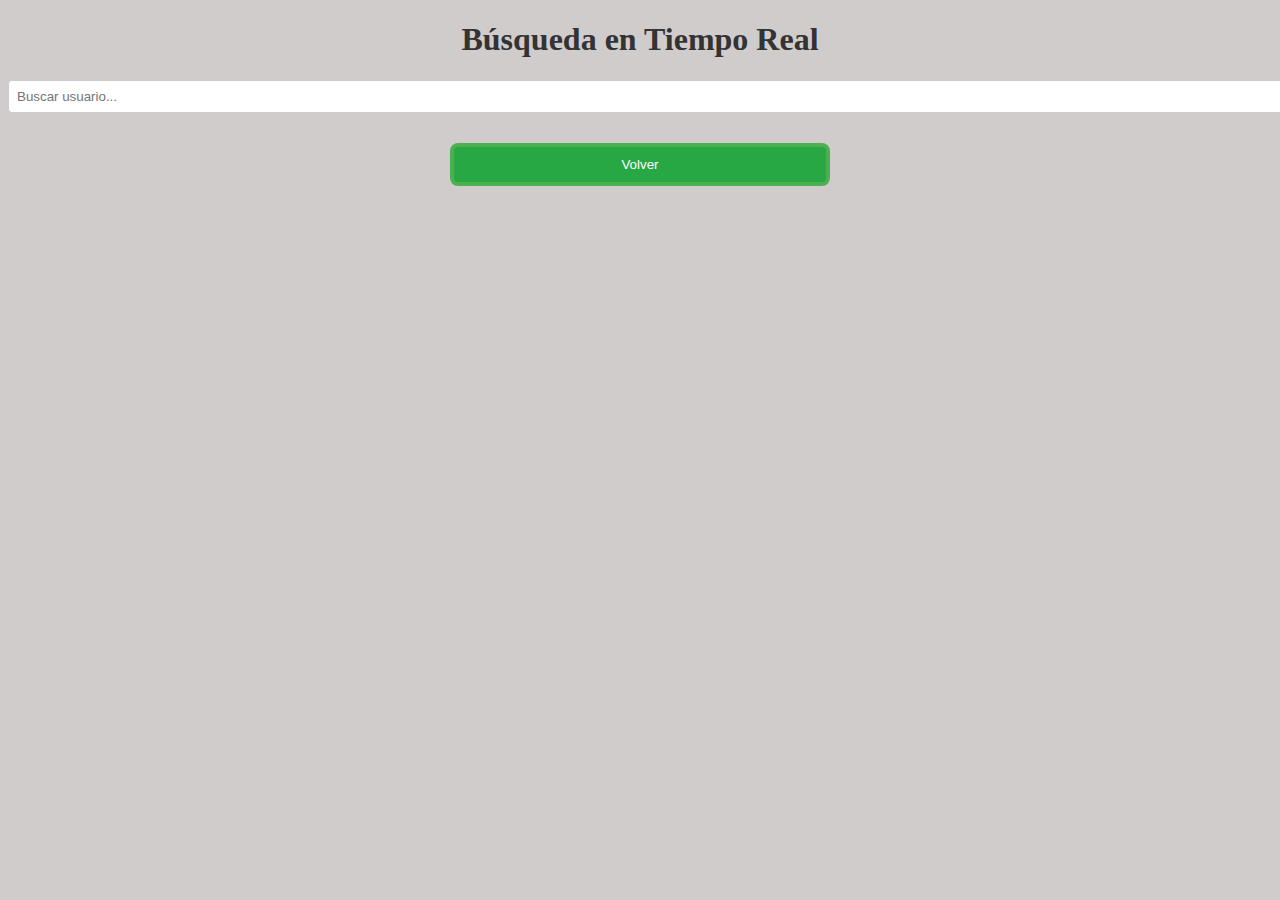
<file: busqueda.html>
<!DOCTYPE html>
<html lang="es">
<head>
  <meta charset="UTF-8">
  <meta name="viewport" content="width=device-width, initial-scale=1.0">
  <title>Búsqueda en Tiempo Real</title>
  <link rel="stylesheet" href="styles.css">
</head>
<body>
  <div id="navbar"></div>
  <h1>Búsqueda en Tiempo Real</h1>
  <input type="text" id="search" placeholder="Buscar usuario..." />
  <ul id="results"></ul>

  <script src="navbar.html"></script>
  <script>
    document.getElementById('search').addEventListener('keyup', function() {
      const query = this.value;
      fetch(`/buscar?query=${query}`)
        .then(res => res.json())
        .then(data => {
          const results = document.getElementById('results');
          results.innerHTML = '';
          data.forEach(medicos => {
            const li = document.createElement('li');
            li.textContent = `${medicos.nombre} (${medicos.especialidad})`;
            results.appendChild(li);
          });
        });
    });
  </script>
  <button onclick="window.location.href='/'">Volver</button>
</body>
</html>
</file>
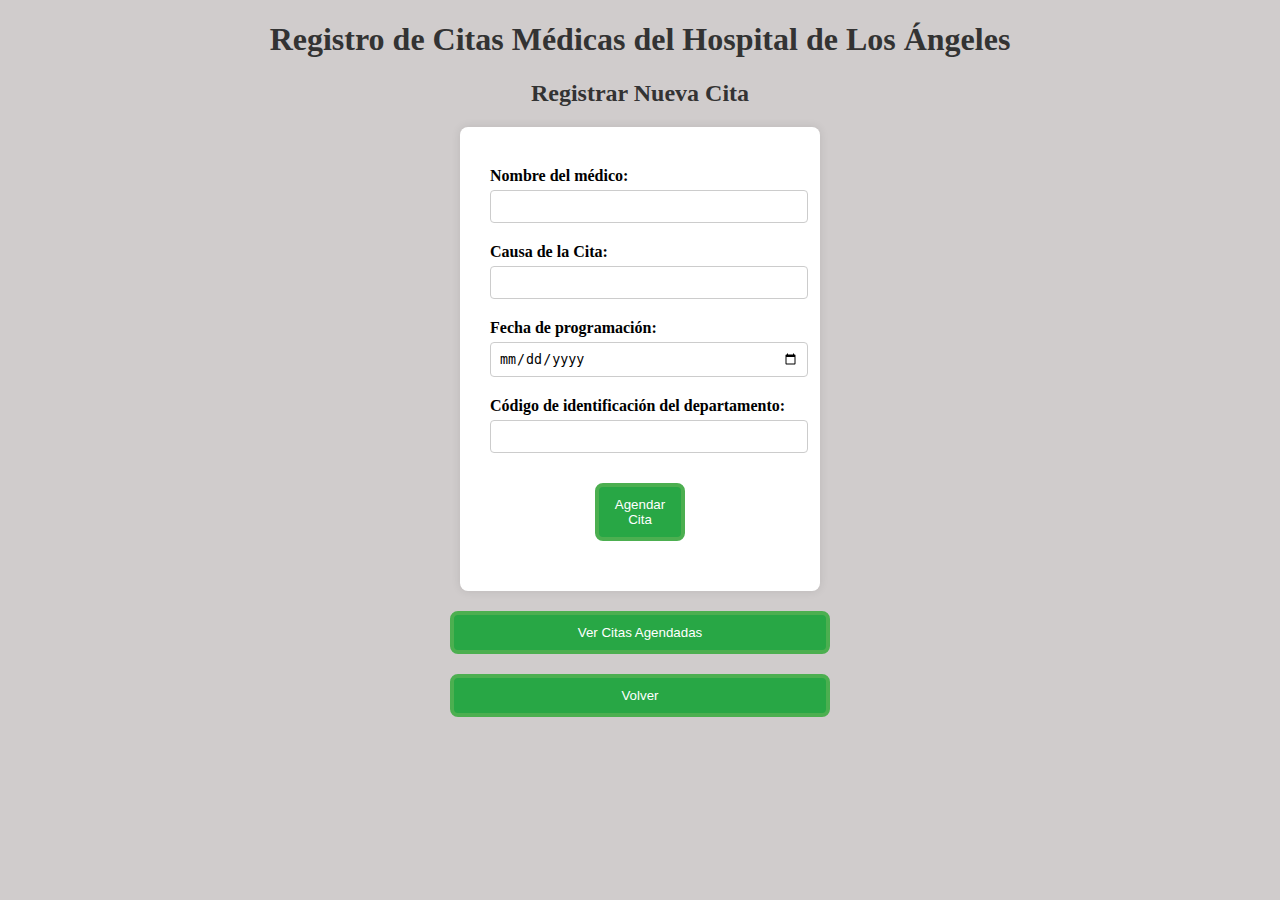
<file: citas.html>
<!DOCTYPE html>
<html lang="es">
<head>
  <meta charset="UTF-8">
  <meta name="viewport" content="width=device-width, initial-scale=1.0">
  <title>Registro de Citas Médicas - Hospital de Los Ángeles</title>
  <link rel="stylesheet" href="/styles.css">
</head>
<body>
  <header>
    <h1>Registro de Citas Médicas del Hospital de Los Ángeles</h1>
  </header>

  <main>
    <section>
      <h2>Registrar Nueva Cita</h2>
      <form action="/citas" method="POST">
        <div>
          <label for="nombre_doc">Nombre del médico:</label>
          <input type="text" id="nombre_doc" name="nombre_doc" required>
        </div>

        <div>
          <label for="causa">Causa de la Cita:</label>
          <input type="text" id="causa" name="causa" required>
        </div>

        <div>
          <label for="fecha_programada">Fecha de programación:</label>
          <input type="date" id="fecha_programada" name="fecha_programada" required>
        </div>

        <div>
          <label for="departamento_id">Código de identificación del departamento:</label>
          <input type="text" id="departamento_id" name="departamento_id" required>
        </div>

        <div class="buttons">
          <button type="submit">Agendar Cita</button>
        </div>
      </form>
    </section>

    <section>
      <button onclick="window.location.href='/citas-registro'">Ver Citas Agendadas</button>
    </section>

    <section>
      <button onclick="window.location.href='/'">Volver</button>
    </section>
  </main>
</body>
</html>
</file>
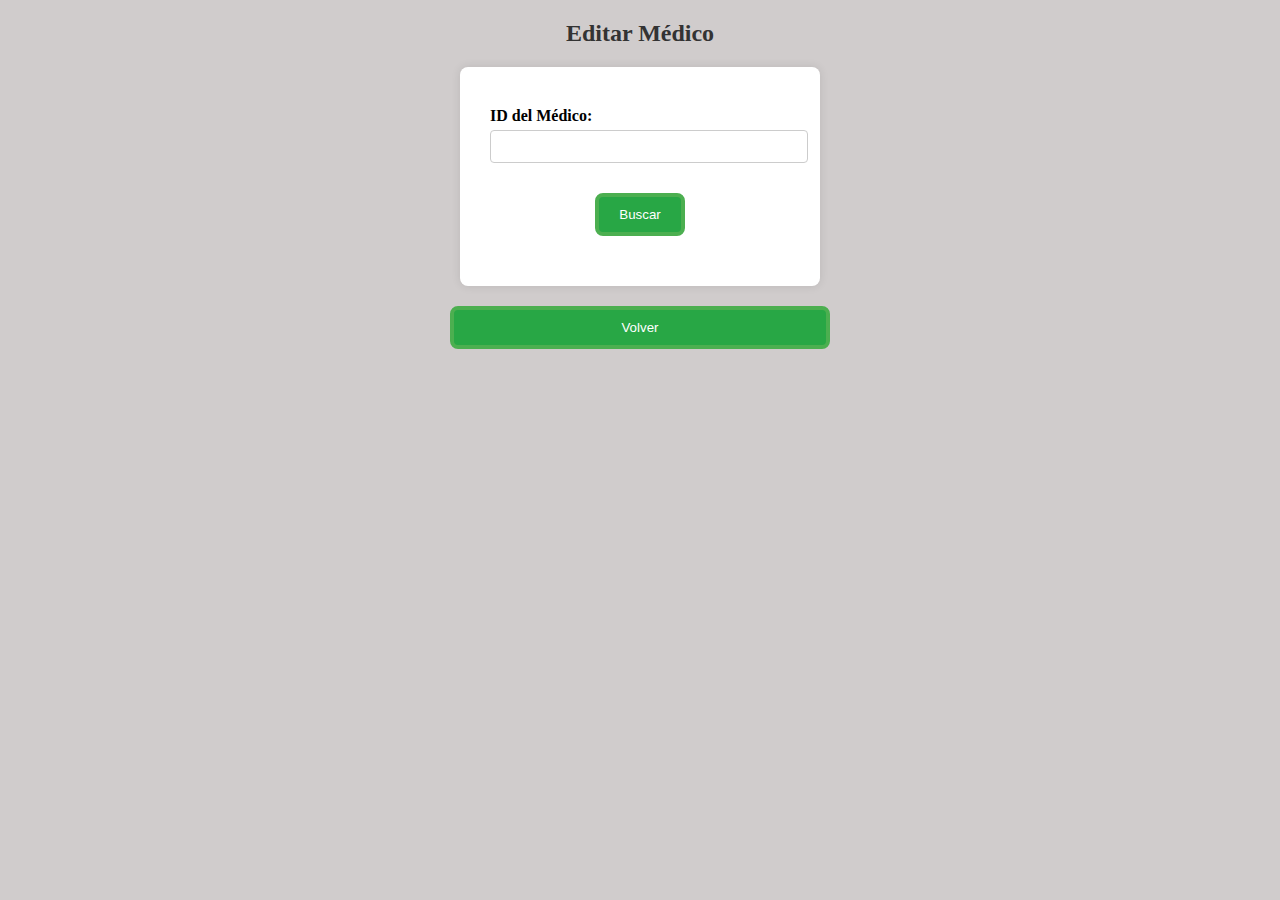
<file: editar-medicos.html>
<!DOCTYPE html>
<html lang="es">
<head>
  <meta charset="UTF-8">
  <title>Editar Registro de Médicos</title>
  <link rel="stylesheet" href="/styles.css">
</head>
<body>
  <link rel="stylesheet" href="/styles.css">

  <h2>Editar Médico</h2>
  <form id="buscarMedicoForm">
    <label for="medicos-id">ID del Médico:</label>
    <input type="number" id="medicos-id" required>
    <button type="button" onclick="buscarMedico()">Buscar</button>
  </form>
  
  <form id="editarMedicoForm" style="display: none;" method="POST" action="/editar-medicos">
    <input type="hidden" id="medicos-id-hidden" name="id">
    
    <label for="nombre">Nombre:</label>
    <input type="text" id="nombre" name="nombre" required>

    <label for="especialidad">Especialidad:</label>
    <input type="text" id="especialidad" name="especialidad" required>

    <label for="departamento_id">Código de identificación del departamento:</label>
    <input type="number" id="departamento_id" name="departamento_id" required>

    <button type="submit">Guardar Cambios</button>
    <button type="button" onclick="eliminarMedico()">Eliminar Médico</button>
  </form>

  <script>
    function buscarMedico() {
      const medicoId = document.getElementById('medicos-id').value;
      fetch(`/obtener-medico/${medicoId}`)
        .then(response => {
          if (!response.ok) throw new Error('Médico no encontrado');
          return response.json();
        })
        .then(data => {
          document.getElementById('editarMedicoForm').style.display = 'block';
          document.getElementById('medicos-id-hidden').value = data.id;
          document.getElementById('nombre').value = data.nombre;
          document.getElementById('especialidad').value = data.especialidad;
          document.getElementById('departamento_id').value = data.departamento_id;
        })
        .catch(error => alert(error.message));
    }

    function eliminarMedico() {
      const medicoId = document.getElementById('medicos-id-hidden').value;
      if (confirm('¿Estás seguro de que deseas eliminar a este médico?')) {
        fetch(`/eliminar-medico/${medicoId}`, {
          method: 'DELETE'
        })
        .then(response => {
          if (response.ok) {
            alert('Médico eliminado correctamente.');
            window.location.href = '/';
          } else {
            alert('Error al eliminar el médico.');
          }
        })
        .catch(error => console.error('Error al eliminar el médico:', error));
      }
    }
  </script>

  <button onclick="window.location.href='/'">Volver</button>
</body>
</html>
</file>
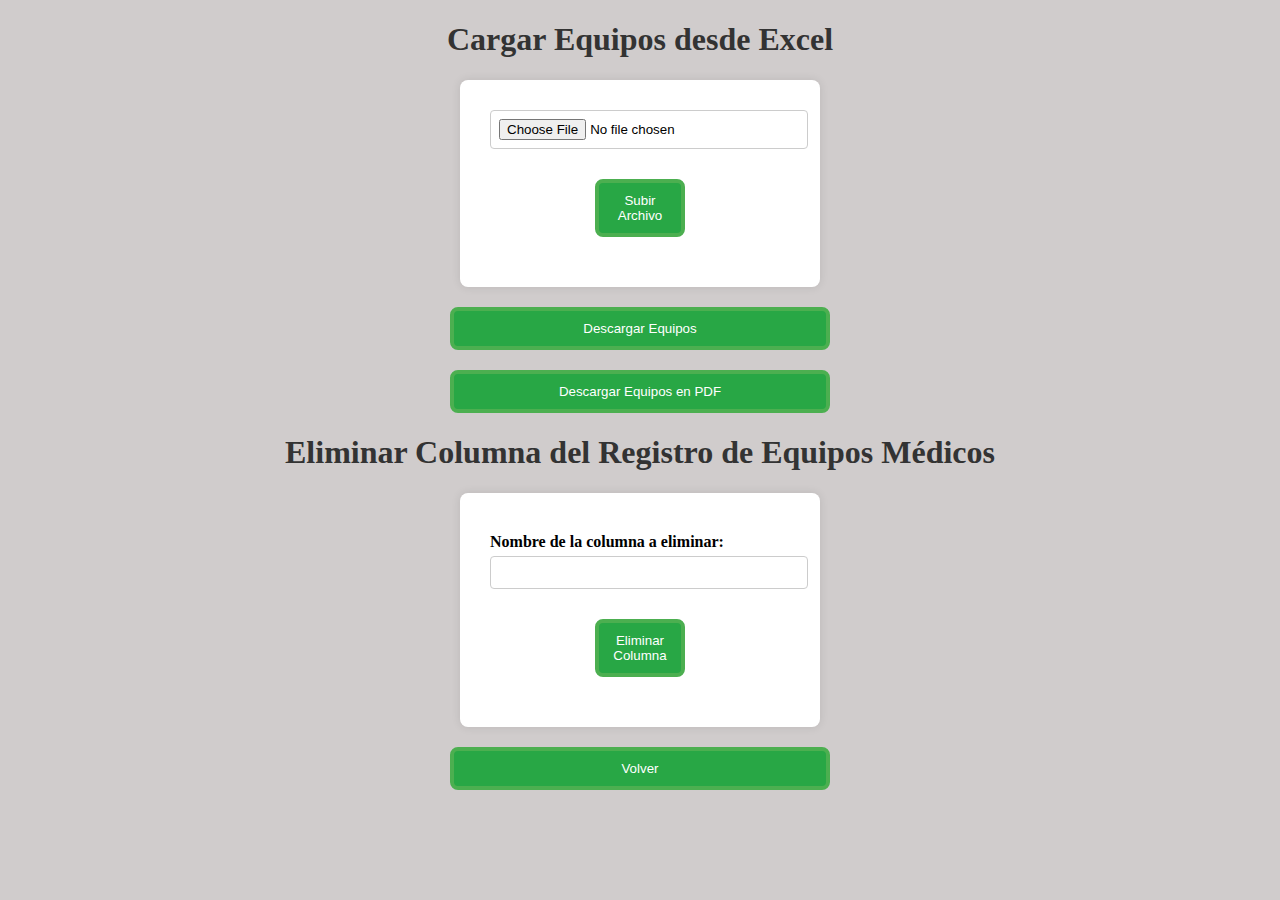
<file: equipos.html>
<!DOCTYPE html>
<html lang="es">
<head>
  <meta charset="UTF-8">
  <meta name="viewport" content="width=device-width, initial-scale=1.0">
  <title>Equipos</title>
  <link rel="stylesheet" href="styles.css">
</head>
<body>
  <div id="navbar"></div>
  <h1>Cargar Equipos desde Excel</h1>
  <form action="/upload" method="POST" enctype="multipart/form-data">
    <input type="file" name="excelFile" accept=".xlsx" />
    <button type="submit">Subir Archivo</button>
  </form>

  <script src="navbar.html"></script>
  <button onclick="window.location.href='/download'">Descargar Equipos</button>
  <button onclick="window.location.href='/download-pdf'">Descargar Equipos en PDF</button>
</body>
<head>
    <meta charset="UTF-8">
    <meta name="viewport" content="width=device-width, initial-scale=1.0">
    <title>Eliminar Columna de Equipos</title>
    <link rel="stylesheet" href="/styles.css">
</head>
<body>
    <h1>Eliminar Columna del Registro de Equipos Médicos</h1>
    <form action="/eliminar-columna" method="POST" onsubmit="return confirm('¿Estás seguro de que deseas eliminar esta columna?')">
      <label for="columna">Nombre de la columna a eliminar:</label>
      <input type="text" id="columna" name="columna" required>
      <button type="submit">Eliminar Columna</button>
  </form>  
    <button onclick="window.location.href='/'">Volver</button>

    <script>
        const form = document.querySelector('form');
        form.addEventListener('submit', (event) => {
            const columna = document.getElementById('columna').value;
            if (!confirm(`¿Estás seguro de realizar esta accion?`)) {
                event.preventDefault();
            }
        });
    </script>
</body>
</html>
</file>
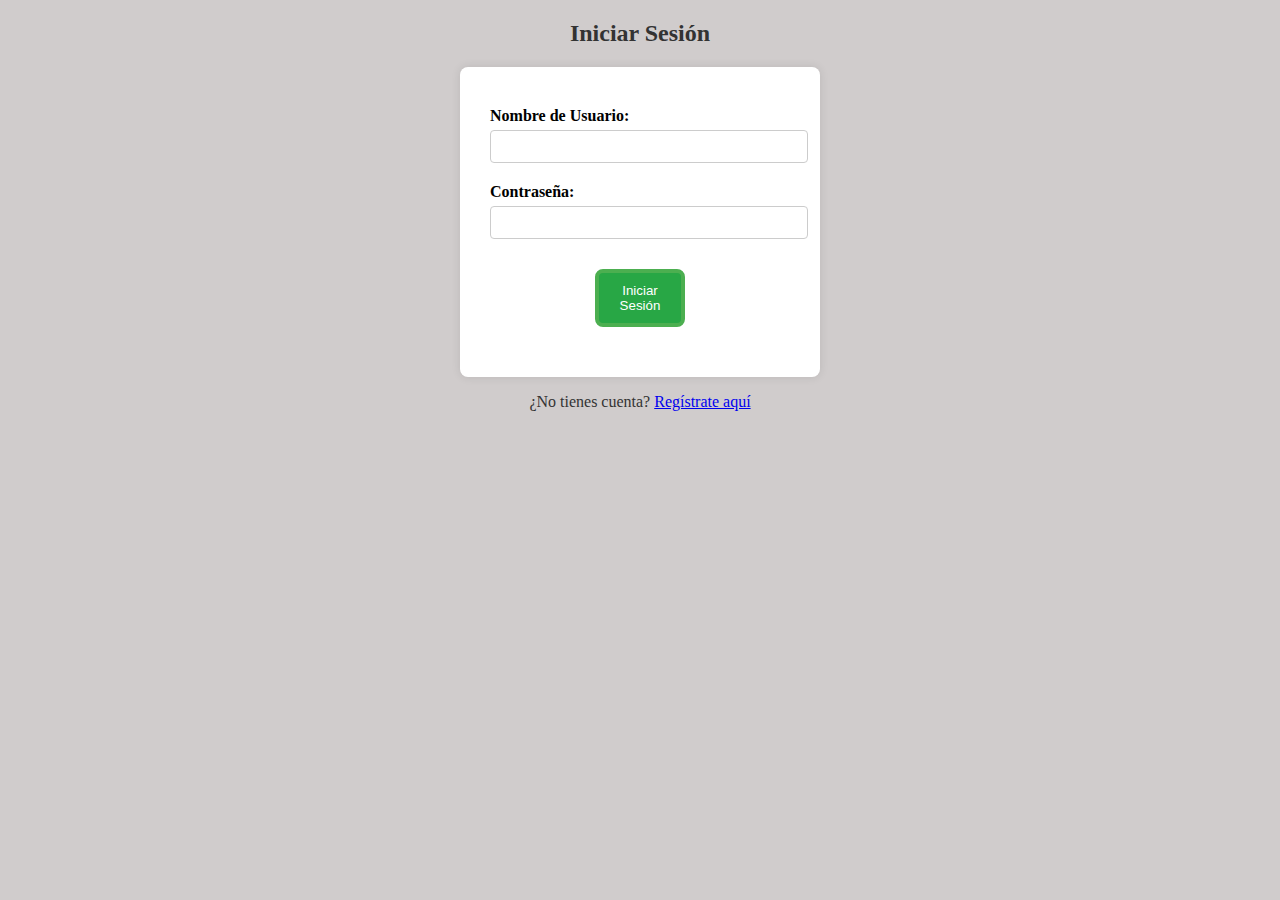
<file: login.html>
<!DOCTYPE html>
<html lang="es">
<head>
  <meta charset="UTF-8">
  <title>Iniciar Sesión</title>
</head>
<body>
  <h2>Iniciar Sesión</h2>
  <form action="/login" method="POST">
    <label for="nombre_usuario">Nombre de Usuario:</label>
    <input type="text" id="nombre_usuario" name="nombre_usuario" required>
    <br>
    <label for="password">Contraseña:</label>
    <input type="password" id="password" name="password" required>
    <br>
    <button type="submit">Iniciar Sesión</button>
  </form>
  <p>¿No tienes cuenta? <a href="/registro.html">Regístrate aquí</a></p>
  <link rel="stylesheet" href="/styles.css">
</body>
</html>
</file>
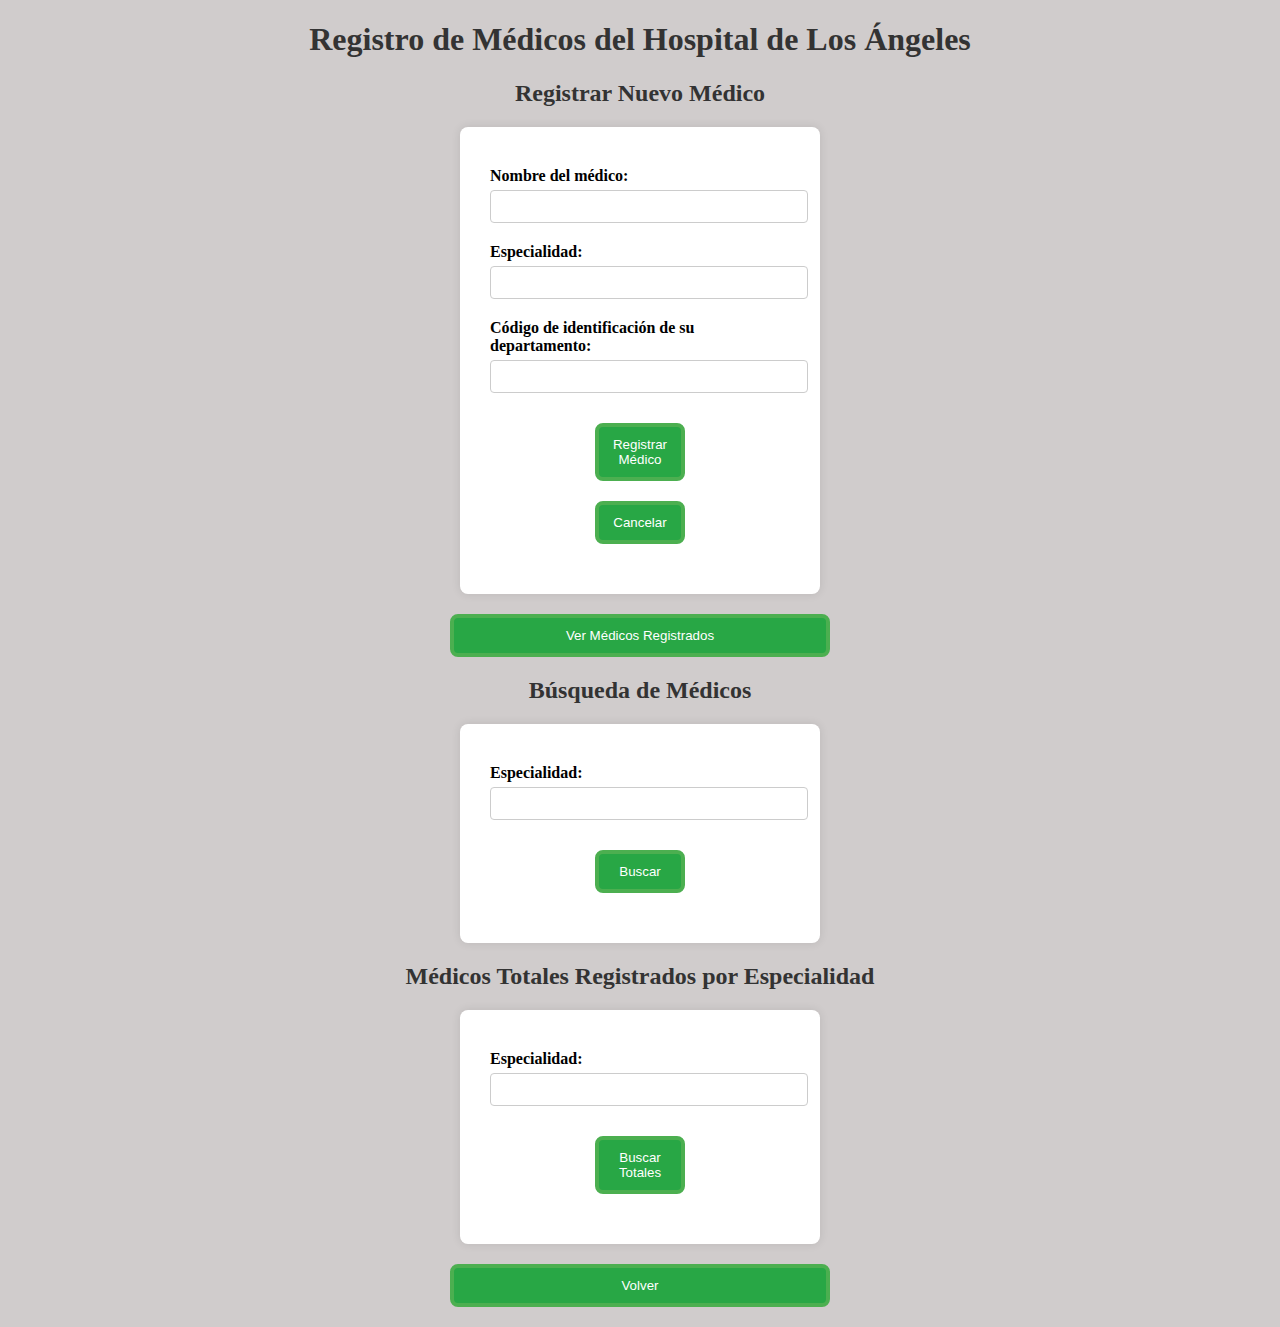
<file: medicos.html>
<!DOCTYPE html>
<html lang="es">
<head>
  <meta charset="UTF-8">
  <meta name="viewport" content="width=device-width, initial-scale=1.0">
  <title>Registro de Médicos - Hospital de Los Ángeles</title>
  <link rel="stylesheet" href="/styles.css">
</head>
<body>
  <header>
    <h1>Registro de Médicos del Hospital de Los Ángeles</h1>
  </header>

  <main>
    <section>
      <h2>Registrar Nuevo Médico</h2>
      <form action="/medicos" method="POST">
        <div>
          <label for="nombre">Nombre del médico:</label>
          <input type="text" id="nombre" name="nombre" required>
        </div>

        <div>
          <label for="especialidad">Especialidad:</label>
          <input type="text" id="especialidad" name="especialidad" required>
        </div>

        <div>
          <label for="departamento_id">Código de identificación de su departamento:</label>
          <input type="number" id="departamento_id" name="departamento_id" required>
        </div>

        <div class="buttons">
          <button type="submit">Registrar Médico</button>
          <button type="button" onclick="window.location.href='/cancelar'">Cancelar</button>
        </div>
      </form>
    </section>

    <section>
      <button onclick="window.location.href='/medicos-registro'">Ver Médicos Registrados</button>
    </section>

    <section>
      <h2>Búsqueda de Médicos</h2>
      <form action="/ubicacion-medicos" method="GET">
        <div>
          <label for="especialidad_search">Especialidad:</label>
          <input type="text" id="especialidad_search" name="especialidad_search" required>
        </div>
        <button type="submit">Buscar</button>
      </form>
      <h2>Médicos Totales Registrados por Especialidad</h2>
      <form action="/medicos-totales" method="GET">
        <div>
          <label for="especialidad_totales">Especialidad:</label>
          <input type="text" id="especialidad_totales" name="especialidad_search" required>
        </div>
        <button type="submit">Buscar Totales</button>
      </form>
    </section>

    <section>
      <button onclick="window.location.href='/'">Volver</button>
    </section>
  </main>

</body>
</html>
</file>
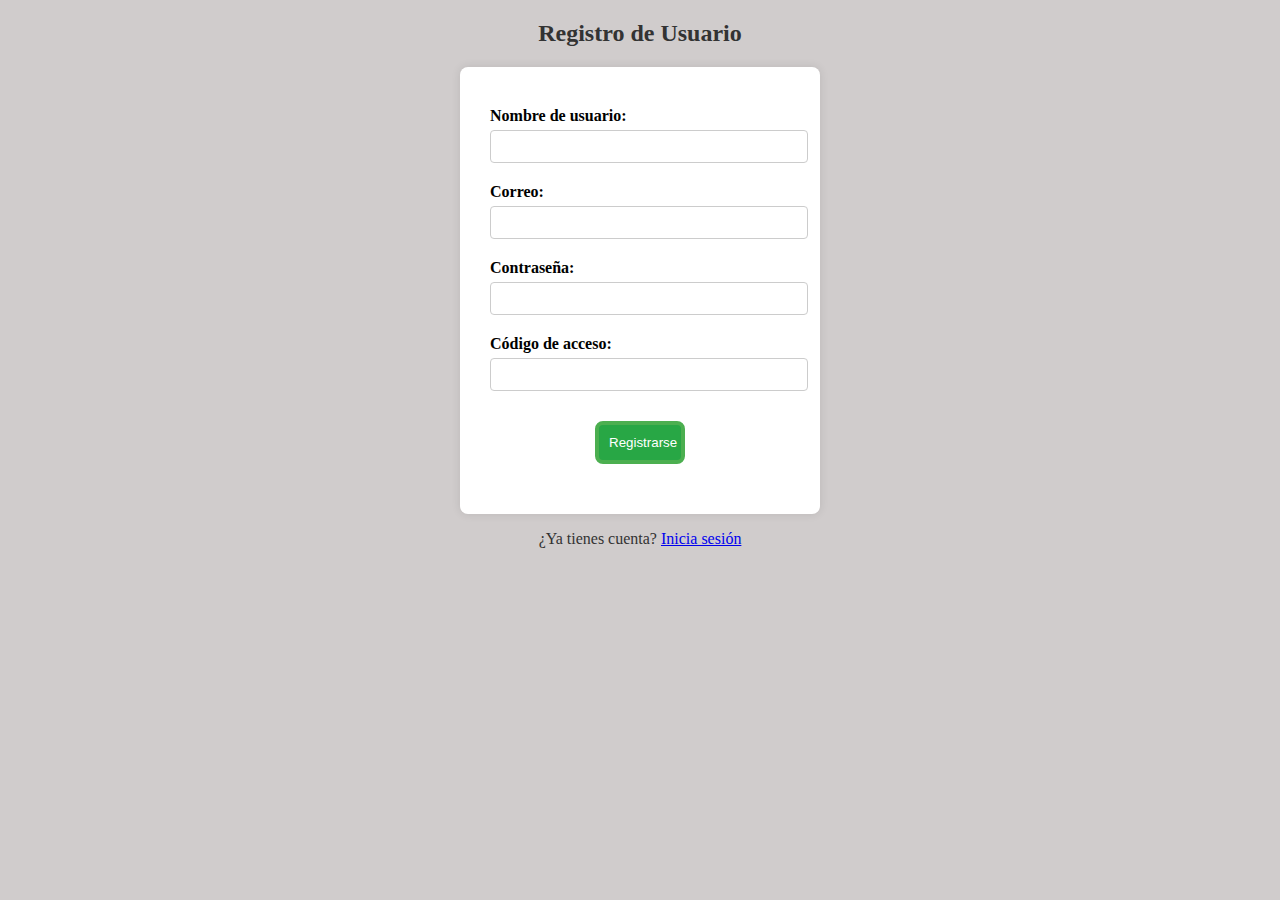
<file: registro.html>
<!DOCTYPE html>
<html lang="es">
<head>
  <meta charset="UTF-8">
  <title>Registro de Usuario</title>
</head>
<body>
  <h2>Registro de Usuario</h2>
  <form action="/registrar" method="POST">
    <label for="nombre_usuario">Nombre de usuario:</label>
    <input type="text" id="nombre_usuario" name="nombre_usuario" required>
    <label for="correo">Correo:</label>
    <input type="text" id="correo" name="correo" required>
    <label for="password">Contraseña:</label>
    <input type="password" id="password" name="password" required>
    <label for="codigos_acceso">Código de acceso:</label>
    <input type="text" id="codigos_acceso" name="codigos_acceso" required>
    <button type="submit">Registrarse</button>
  </form>
  <p>¿Ya tienes cuenta? <a href="/login.html">Inicia sesión</a></p>
  <link rel="stylesheet" href="/styles.css">
</body>
</html>
</file>
<file: styles.css>
body {
  font-family: 'Times New Roman', Times, serif;
  background-color: #c4bebec9;
}

h1 {
  color: #333;
  text-align: center;
}
h2 {
color: #333;
text-align: center;
}
p{
color: #333;
text-align: center;
}


form {
  font-family: 'Times New Roman', Times, serif;
  width: 300px;
  margin: 0 auto;
  padding: 30px;
  background-color: #fff;
  border-radius: 8px;
  box-shadow: 0 0 10px rgba(0, 0, 0, 0.1);
}

label {
  display: block;
  margin: 10px 0 5px;
  font-weight: bold;
}

input {
  width: 100%;
  padding: 8px;
  margin-bottom: 10px;
  border: 1px solid #ccc;
  border-radius: 4px;
}

button {
  width: 30%;
  padding: 10px;
  background-color: #28a745;
  color: white;
  border: none;
  border-radius: 4px;
  cursor: pointer;
}

button:hover {
  background-color: #218838;
}

table {
  font-family: 'Times New Roman', Times, serif;
  width: 80%;
  margin: 20px auto;
  border-collapse: collapse;
}

th, td {
  padding: 12px;
  text-align: left;
  border-bottom: 1px solid #ddd;
}

th {
  background-color: #4CAF50;
  color: white;
}

tr:hover {
  background-color: #f5f5f5;
}

button {
  display: block;
  margin: 20px auto;
  padding: 10px;
  background-color: #4CAF50;
  color: white;
  border: none;
  border-radius: 4px;
  cursor: pointer;
}

button:hover {
  background-color: #4CAF50;
}

th, td {
padding: 12px;
text-align: left;
border-bottom: 1px solid #ddd;
}

th {
background-color: #4CAF50;
color: white;
}

tr:hover {
background-color: #f5f5f5;
}

button {
display: block;
margin: 20px auto;
padding: 10px;
background-color: #28a745;
color: white;
border: 4px solid #4CAF50;
border-radius: 8px;
cursor: pointer;
}

button:hover {
background-color: #28a745;
}

/* Estilo para el contenedor de la barra de navegación */
nav {
  background-color: #333;
  color: white;
  padding: 10px;
}

/* Estilo para los enlaces del menú */
nav ul {
  list-style-type: none;
  margin: 0;
  padding: 0;
  display: flex;
}

nav ul li {
  margin-right: 20px;
}

nav ul li a {
  color: white;
  text-decoration: none;
  padding: 5px 10px;
}

nav ul li a:hover {
  background-color: #555;
  border-radius: 4px;
}
</file>
